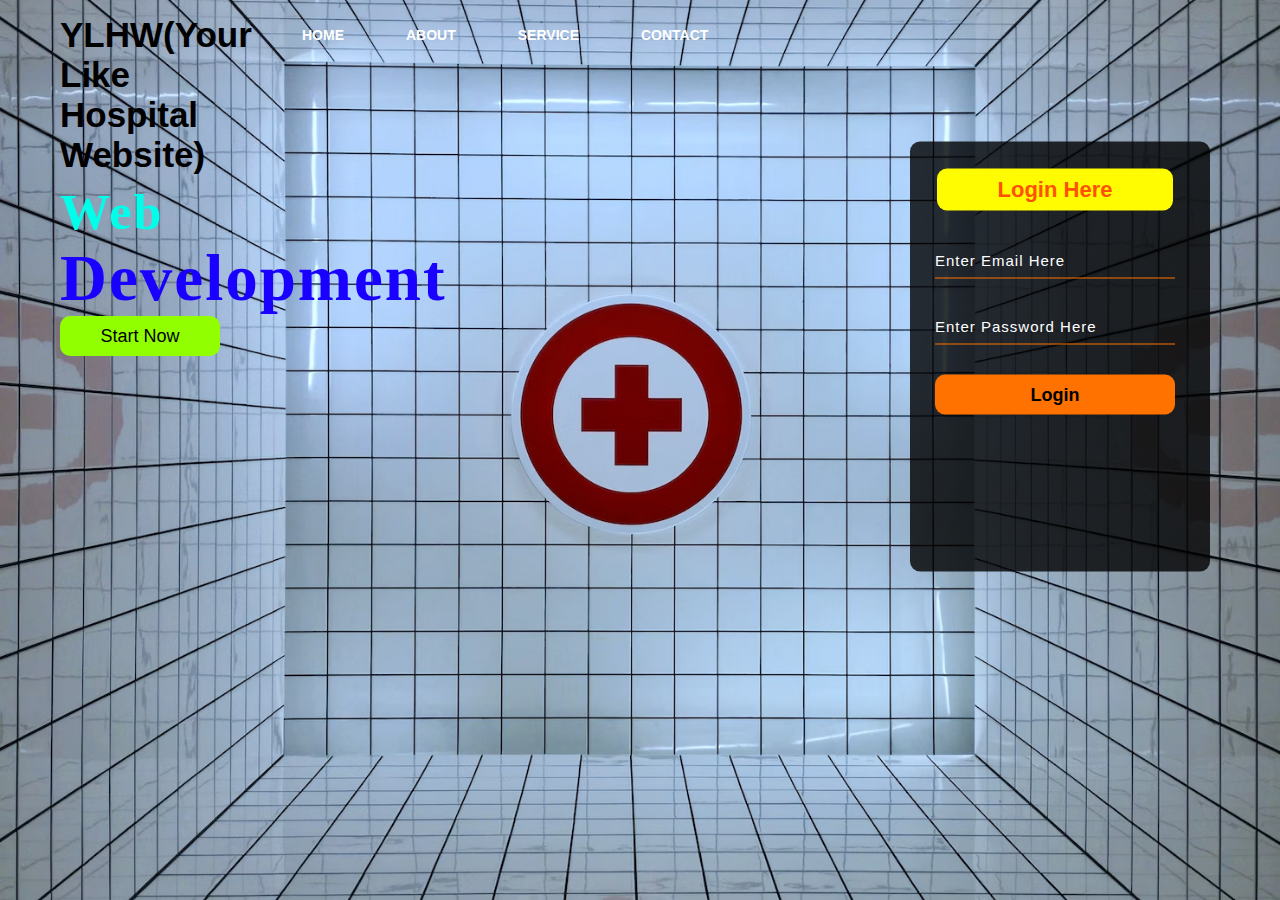
<file: index.html>
<!DOCTYPE html>
<html lang="en">
<head>
    <title>YLHW</title>
    <link rel="stylesheet" href="style.css">
</head>
<body>

    <div class="main">
        <div class="navbar">
            <div class="icon">
                <h2 class="logo">YLHW(Your Like Hospital Website)</h2>
            </div>

            <div class="menu">
                <ul>
                    <li><a href="index.html">HOME</a></li>
                    <li><a href="About/about.html">ABOUT</a></li>
                    <li><a href="Service/services.html">SERVICE</a></li>
                    <li><a href="Contact/contact.html">CONTACT</a></li>
                </ul>
            </div>
        </div> 
        <div class="content">
            <h1>Web <br><span>Development</span> <br></h1>
                <button class="cn"><a href="Service/services.html">Start Now</a></button>

                <div class="form">
                    <h2>Login Here</h2>
                    <input type="email" name="email" placeholder="Enter Email Here">
                    <input type="password" name="" placeholder="Enter Password Here">
                    <button class="btnn"><a href="About/about.html">Login</a></button>
</body>
</html>
</file>
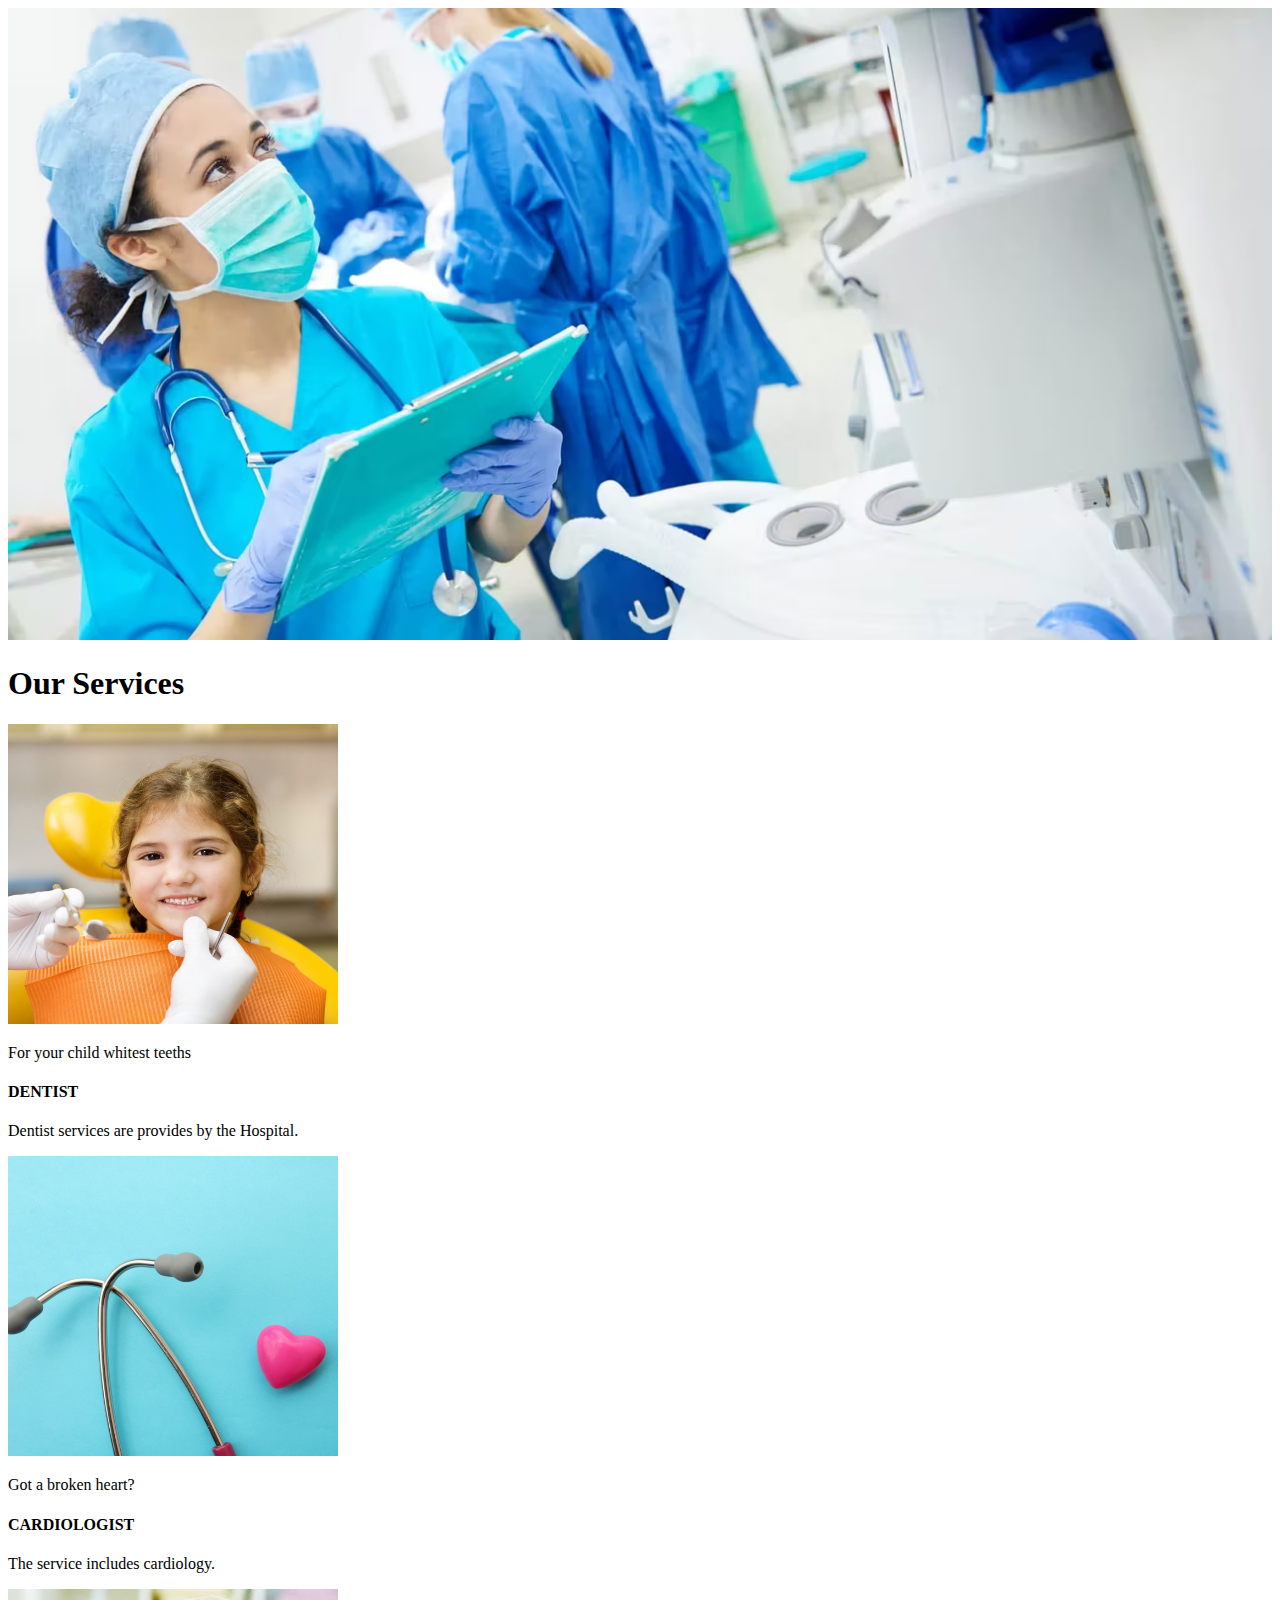
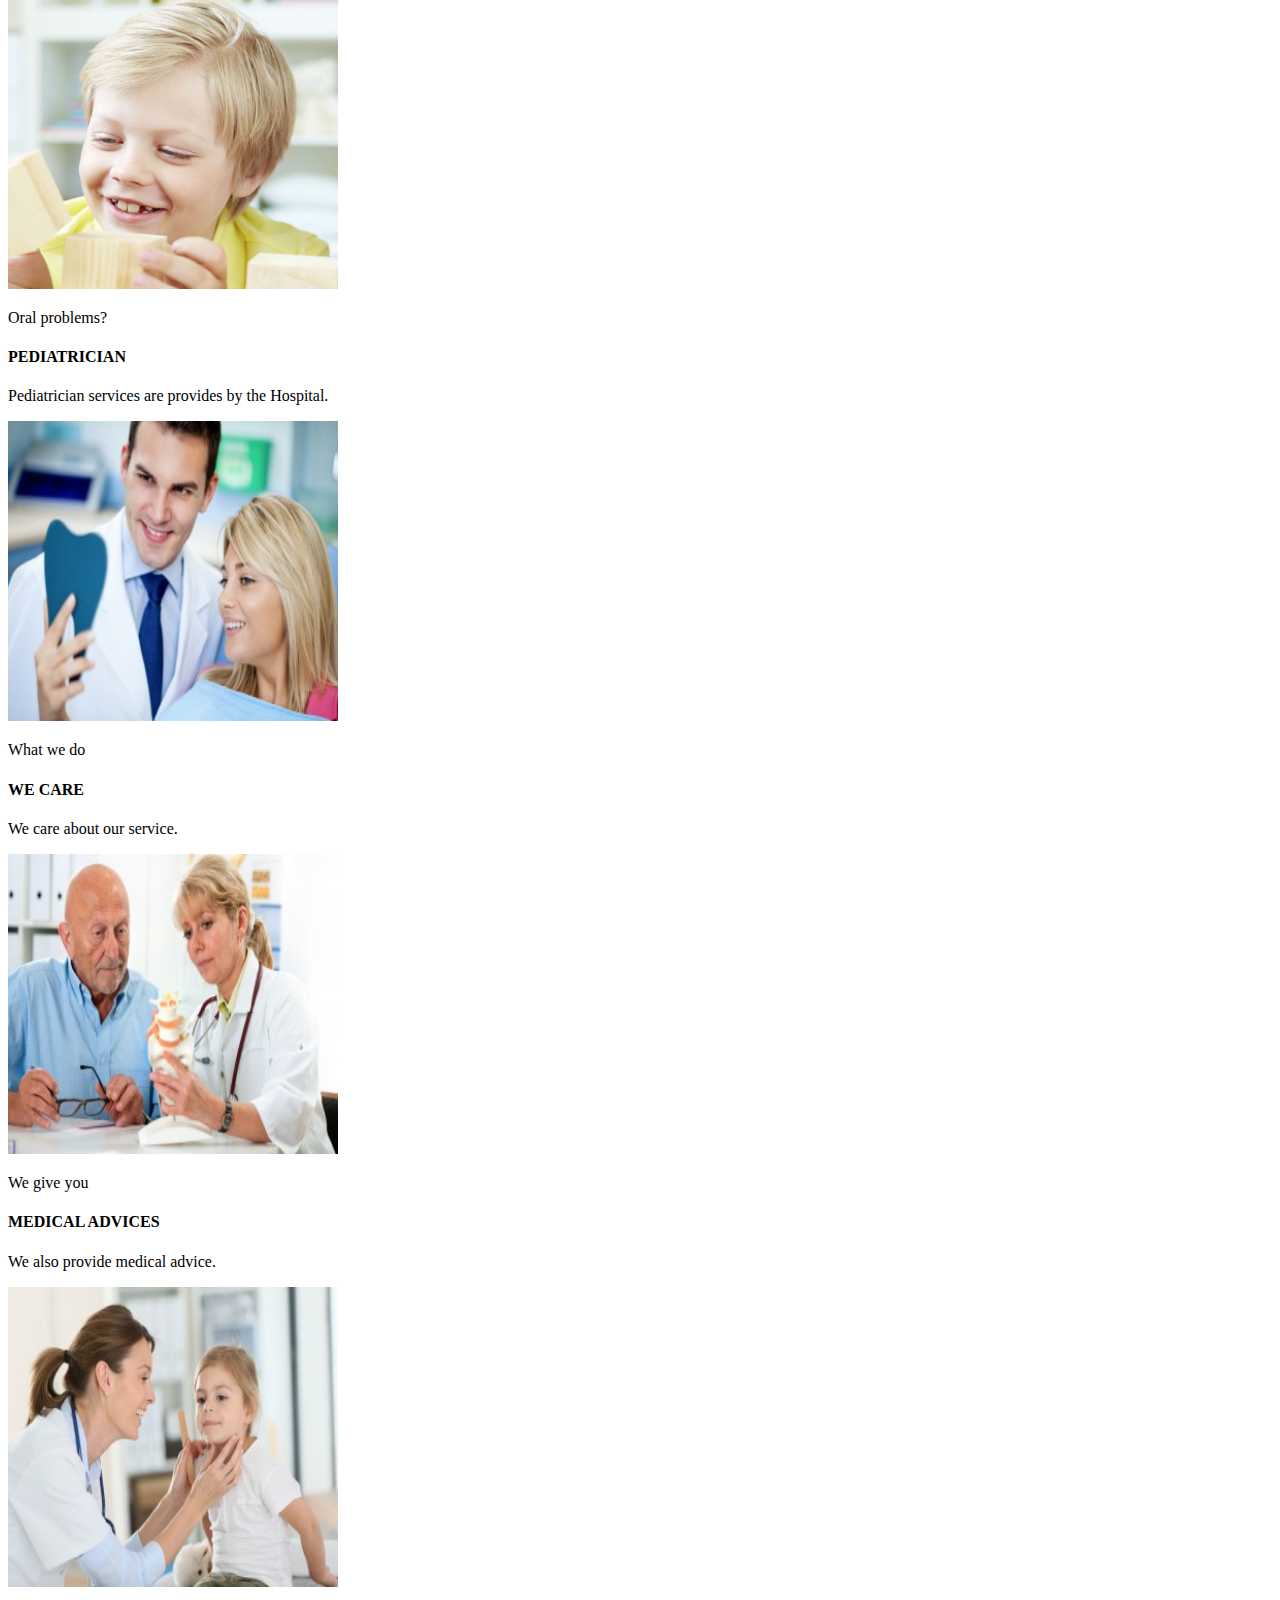
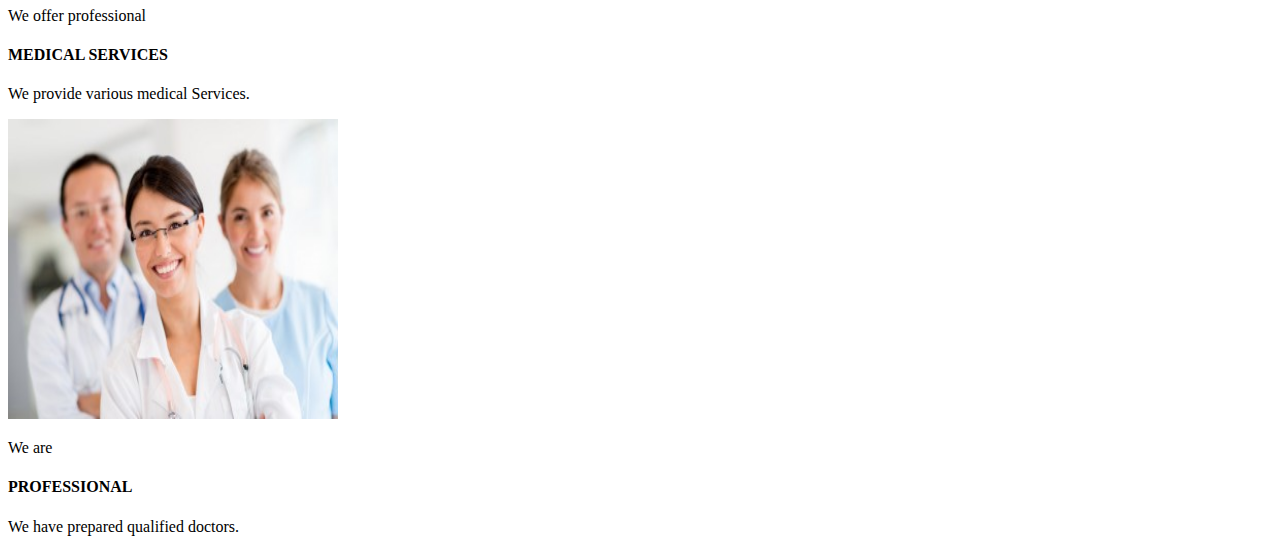
<file: Service/services.html>
<!DOCTYPE html>
<html>
<head>
<title>Services</title>

<style>

a 
{
  text-decoration:none;
}

</style>

</head>

<body>

<tr>
<td colspan="8"><img src="images/banner.avif" style="width:100%;"></td>
</tr>


<tr>
<td colspan="8" style="padding:5px 20px;">
<h1>Our Services</h1>
</td>
</tr>

<tr>
<td colspan="2" style="padding:20px;">
<img src="images/serv1.jpg" style="width:330px; height:300px;">
<p>For your child whitest teeths</p>
<h4>DENTIST</h4>
<p>Dentist services are provides by the Hospital.</p>
</td>

<td colspan="2" style="padding:20px;">
<img src="images/serv2.jpg" style="width:330px; height:300px;">
<p>Got a broken heart?</p>
<h4>CARDIOLOGIST</h4>
<p>The service includes cardiology.</p>
</td>
<td colspan="2" style="padding:20px;">
<img src="images/serv4.jpg" style="width:330px; height:300px;">
<p>Oral problems?</p>
<h4>PEDIATRICIAN</h4>
<p>Pediatrician services are provides by the Hospital.</p>
</td>

</tr>

<tr>
<td colspan="2" style="padding:20px;">
<img src="images/serv5.jpg" style="width:330px; height:300px;">
<p>What we do</p>
<h4>WE CARE</h4>
<p>We care about our service.</p>
</td>

<td colspan="2" style="padding:20px;">
<img src="images/serv6.jpg" style="width:330px; height:300px;">
<p>We give you</p>
<h4>MEDICAL ADVICES</h4>
<p>We also provide medical advice.</p>
</td>


<td colspan="2" style="padding:20px;">
<img src="images/serv7.jpg" style="width:330px; height:300px;">
<p>We offer professional</p>
<h4>MEDICAL SERVICES</h4>
<p>We provide various medical Services.</p>
</td>

<td colspan="2" style="padding:20px;">
<img src="images/serv8.jpg" style="width:330px; height:300px;">
<p>We are</p>
<h4>PROFESSIONAL</h4>
<p>We have prepared qualified doctors.</p>
</td>

</tr>

</table>

</body>
</html>
</file>
<file: style.css>
*{
    margin: 0;
    padding: 0;
}

.main{
    width: 100%;
    background: url(photo-1581360742512-021d5b2157d8.avif);
    background-position: center;
    background-size: cover;
    height: 100vh;
}

.navbar{
    width: 1200px;
    height: 75px;
    margin: auto;
}

.icon{
    width: 200px;
    float: left;
    height: 70px;
}

.logo{
    color: #000000;
    font-size: 35px;
    font-family: Arial;
    padding-left: 20px;
    float: left;
    padding-top: 10px;
    margin-top: 5px
}

.menu{
    width: 400px;
    float: left;
    height: 70px;
}

ul{
    float: left;
    display: flex;
    justify-content: center;
    align-items: center;
}

ul li{
    list-style: none;
    margin-left: 62px;
    margin-top: 27px;
    font-size: 14px;
}

ul li a{
    text-decoration: none;
    color: #fff;
    font-family: Arial;
    font-weight: bold;
    transition: 0.4s ease-in-out;
}

ul li a:hover{
    color: #0026ff;
}

.srch{
    font-family: 'Times New Roman';
    width: 200px;
    height: 40px;
    background: transparent;
    border: 1px solid #00b7ff;
    margin-top: 13px;
    color: #e5ff00;
    border-right: none;
    font-size: 16px;
    float: left;
    padding: 10px;
    border-bottom-left-radius: 5px;
    border-top-left-radius: 5px;
}

.btn{
    width: 100px;
    height: 40px;
    background: #000000;
    border: 2px solid #ff7200;
    margin-top: 13px;
    color: #00eeff;
    font-size: 15px;
    border-bottom-right-radius: 5px;
    border-bottom-right-radius: 5px;
    transition: 0.2s ease;
    cursor: pointer;
}
.btn:hover{
    color: #000;
}

.btn:focus{
    outline: none;
}

.srch:focus{
    outline: none;
}

.content{
    width: 1200px;
    height: auto;
    margin: auto;
    color: #00ffea;
    position: relative;
}

.content .par{
    padding-left: 20px;
    padding-bottom: 25px;
    font-family: Arial;
    letter-spacing: 1.2px;
    line-height: 30px;
}

.content h1{
    font-family: 'Times New Roman';
    font-size: 50px;
    padding-left: 20px;
    margin-top: 9%;
    letter-spacing: 2px;
}

.content .cn{
    width: 160px;
    height: 40px;
    background: #91ff00;
    border: none;
    margin-bottom: 10px;
    margin-left: 20px;
    font-size: 18px;
    border-radius: 10px;
    cursor: pointer;
    transition: .4s ease;
    
}

.content .cn a{
    text-decoration: none;
    color: #000;
    transition: .3s ease;
}

.cn:hover{
    background-color: #ff9100;
}

.content span{
    color: #1900ff;
    font-size: 65px
}

.form{
    width: 250px;
    height: 380px;
    background: linear-gradient(to top, rgba(0,0,0,0.8)50%,rgba(0,0,0,0.8)50%);
    position: absolute;
    top: -20px;
    left: 870px;
    transform: translate(0%,-5%);
    border-radius: 10px;
    padding: 25px;
}

.form h2{
    width: 220px;
    font-family: sans-serif;
    text-align: center;
    color: #ff5100;
    font-size: 22px;
    background-color: #fffb00;
    border-radius: 10px;
    margin: 2px;
    padding: 8px;
}

.form input{
    width: 240px;
    height: 35px;
    background: transparent;
    border-bottom: 1px solid #ff7200;
    border-top: none;
    border-right: none;
    border-left: none;
    color: #fff;
    font-size: 15px;
    letter-spacing: 1px;
    margin-top: 30px;
    font-family: sans-serif;
}

.form input:focus{
    outline: none;
}

::placeholder{
    color: #fff;
    font-family: Arial;
}

.btnn{
    width: 240px;
    height: 40px;
    background: #ff7200;
    border: none;
    margin-top: 30px;
    font-size: 18px;
    border-radius: 10px;
    cursor: pointer;
    color: #fff;
    transition: 0.4s ease;
}
.btnn:hover{
    background: #ffffff;
    color: #ff2600;
}
.btnn a{
    text-decoration: none;
    color: #000;
    font-weight: bold;
}
.form .link{
    font-family: Arial, Helvetica, sans-serif;
    font-size: 17px;
    padding-top: 20px;
    text-align: center;
}
.form .link a{
    text-decoration: none;
    color: #ff7200;
}
.liw{
    padding-top: 15px;
    padding-bottom: 10px;
    text-align: center;
}
.icons a{
    text-decoration: none;
    color: #fff;
}
.icons ion-icon{
    color: #e5ff00;
    font-size: 30px;
    padding-left: 14px;
    padding-top: 5px;
    transition: 0.3s ease;
}
.icons ion-icon:hover{
    color: #ff1100;
}
</file>
